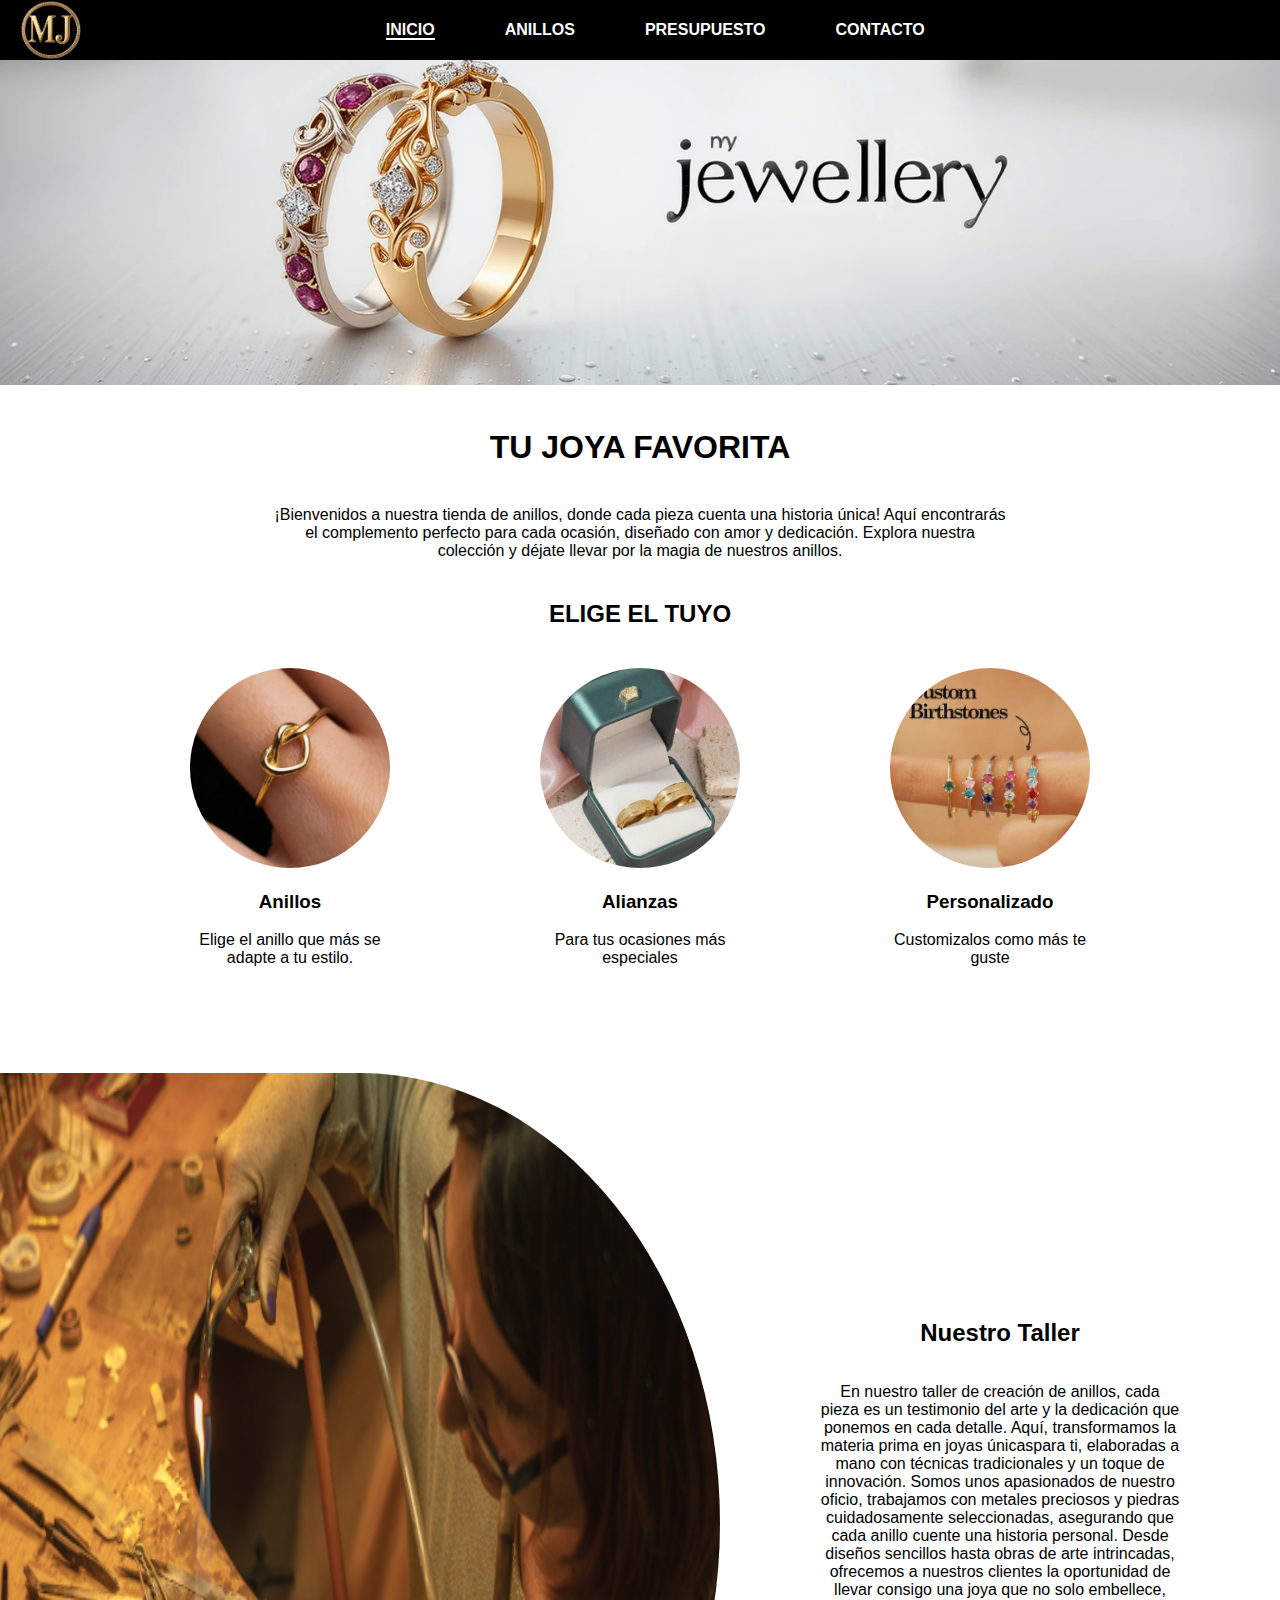
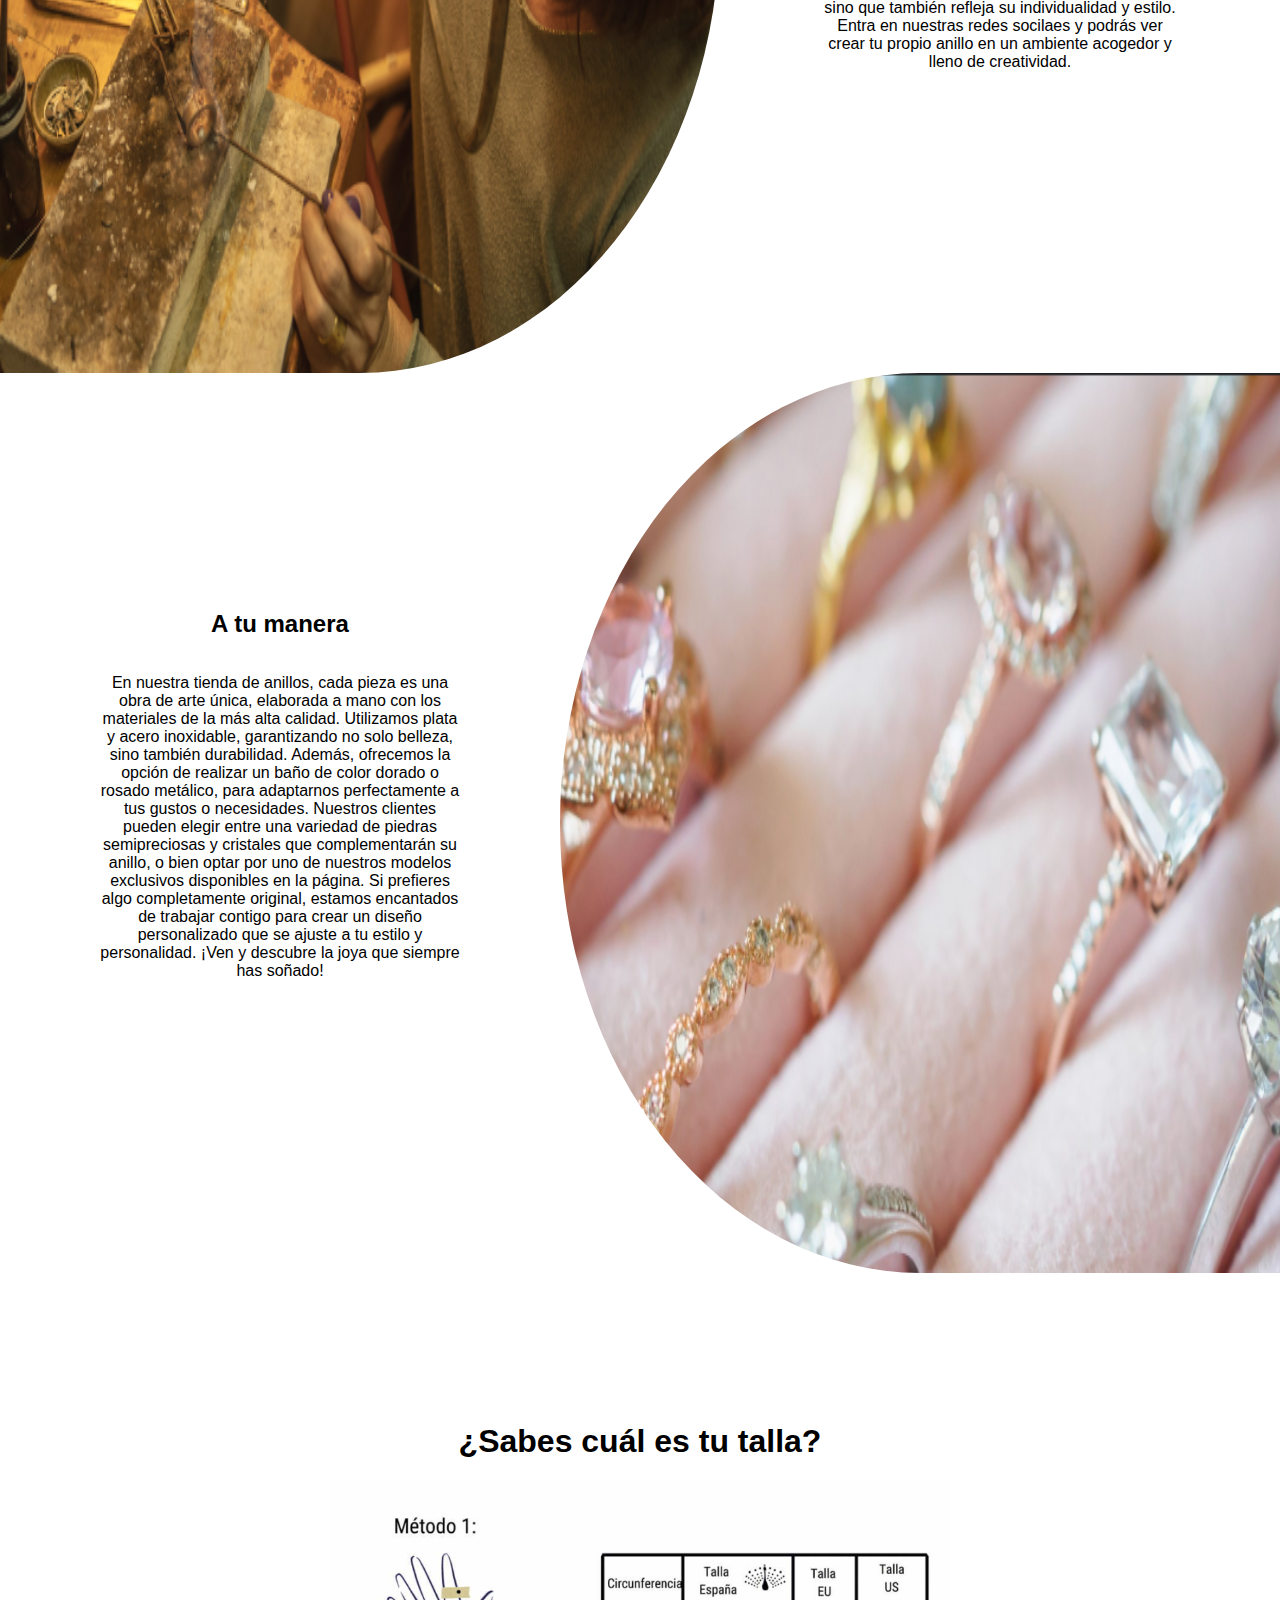
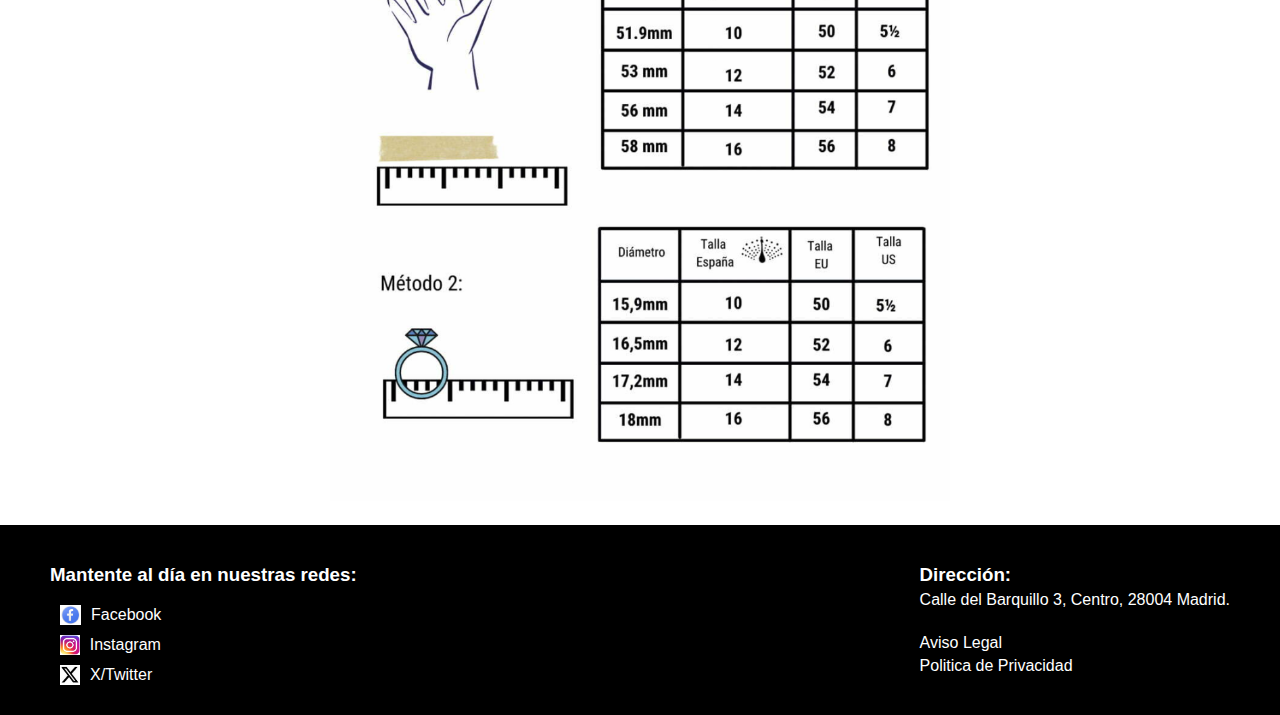
<file: index.html>
<!DOCTYPE html>
<html lang="es">
<head>
    <meta charset="UTF-8">
    <meta name="viewport" content="width=device-width, initial-scale=1.0">
    <title>My Jewellery</title>
    <link rel="icon" href="imagenes/logo.png" type="image/png">
    <link rel="stylesheet" href="styles/styles.css">
</head>
<body>

    <header>
        <div class="logo">
            <img src="imagenes/logo2.png" alt="Logo My Jewellery">
        </div>
        <nav>
            <ul>
                <li><a href="index.html" class="active">INICIO</a></li>
                <li><a href="views/productos.html">Anillos</a></li>
                <li><a href="views/presupuesto.html">PRESUPUESTO</a></li>
                <li><a href="views/contacto.html">CONTACTO</a></li>
            </ul>
        </nav>
    </header>

    <main>
        <img src="imagenes/cabecera.png" alt="Cabecera">
        <h1>TU JOYA FAVORITA</h1>
        <p class="p1">¡Bienvenidos a nuestra tienda de anillos, donde cada pieza cuenta una historia única! 
            Aquí encontrarás el complemento perfecto para cada ocasión, diseñado con amor y dedicación. 
            Explora nuestra colección y déjate llevar por la magia de nuestros anillos.</p>
        
            
        <h2 class="titulo-s1">ELIGE EL TUYO</h2>
        <section class="seccion1">
            <div class="s1">
                <img src="imagenes/seccion1-1.PNG" alt="Sección 1">
                <h3>Anillos</h3>
                <p>Elige el anillo que más se adapte a tu estilo.</p>
            </div>
            <div class="s1">
                <img src="imagenes/seccion1-2.PNG" alt="Sección 2">
                <h3>Alianzas</h3>
                <p>Para tus ocasiones más especiales</p>
            </div>
            <div class="s1">
                <img src="imagenes/seccion1-3.PNG" alt="Sección 3">
                <h3>Personalizado</h3>
                <p>Customizalos como más te guste</p>
            </div>
        </section>

        <section class="s2">
            <div class="s2-imagen-container">
                <img src="imagenes/taller.PNG" alt="Nuestro Taller" class="s2-imagen-taller">
            </div>
            <div class="s2-texto-container">
                <h2>Nuestro Taller</h2>
                <p>En nuestro taller de creación de anillos, cada pieza es un testimonio del arte y la 
                    dedicación que ponemos en cada detalle. Aquí, transformamos la materia prima en joyas 
                    únicaspara ti, elaboradas a mano con técnicas tradicionales y un toque de innovación. Somos 
                    unos apasionados de nuestro oficio, trabajamos con metales preciosos y piedras 
                    cuidadosamente seleccionadas, asegurando que cada anillo cuente una historia personal. 
                    Desde diseños sencillos hasta obras de arte intrincadas, ofrecemos a nuestros clientes 
                    la oportunidad de llevar consigo una joya que no solo embellece, sino que también refleja
                    su individualidad y estilo. Entra en nuestras redes socilaes y podrás ver crear tu propio 
                    anillo en un ambiente acogedor y lleno de creatividad.

                </p>
            </div>
        </section>

        <section class="s3">
            <div class="s3-texto-container">
                <h2>A tu manera</h2>
                <p>En nuestra tienda de anillos, cada pieza es una obra de arte única, elaborada a mano 
                    con los materiales de la más alta calidad. Utilizamos plata y acero inoxidable, 
                    garantizando no solo belleza, sino también durabilidad. Además, ofrecemos la opción de 
                    realizar un baño de color dorado o rosado metálico, para adaptarnos perfectamente a tus gustos 
                     o necesidades. Nuestros clientes pueden elegir entre una variedad de piedras semipreciosas 
                    y cristales que complementarán su anillo, o bien optar por uno de nuestros modelos 
                    exclusivos disponibles en la página. Si prefieres algo completamente original, estamos 
                    encantados de trabajar contigo para crear un diseño personalizado que se ajuste a tu 
                    estilo y personalidad. ¡Ven y descubre la joya que siempre has soñado!

                </p>
            </div>
            <div class="s3-imagen-container">
                <img src="imagenes/variedad.PNG" alt="Nuestro Taller" class="s3-imagen-taller">
            </div>
           
        </section>

        <section class="s4">
            <h2 class="s4-title">¿Sabes cuál es tu talla?</h2>
            <img src="imagenes/talla.PNG" alt="Talla" class="s4-image">
        </section>
    </main>

    <footer>
        <div class="social-media">
            <h3>Mantente al día en nuestras redes:</h3>
            <a class="ac" href="https://facebook.com" target="_blank">
                <img src="imagenes/facebook.png" alt="Facebook"> Facebook
            </a>
            <a class="ac" href="https://instagram.com" target="_blank">
                <img src="imagenes/instagram.PNG" alt="Instagram"> Instagram
            </a>
            <a class="ac" href="https://x.com" target="_blank">
                <img src="imagenes/x.png" alt="X/Twitter"> X/Twitter
            </a>
        
        </div>
        <div>
            <h3 class="andress" >Dirección:</h3>
            <p class="andressp" > Calle del Barquillo 3, Centro, 28004 Madrid.</p>
            <a class="avl" href="../views/aviso-legal.html">Aviso Legal</a>
            <a class="pp" href="../views/politica-privacidad.html">Politica de Privacidad</a>
           
        </div>
    </footer>

</body>
</html>
</file>
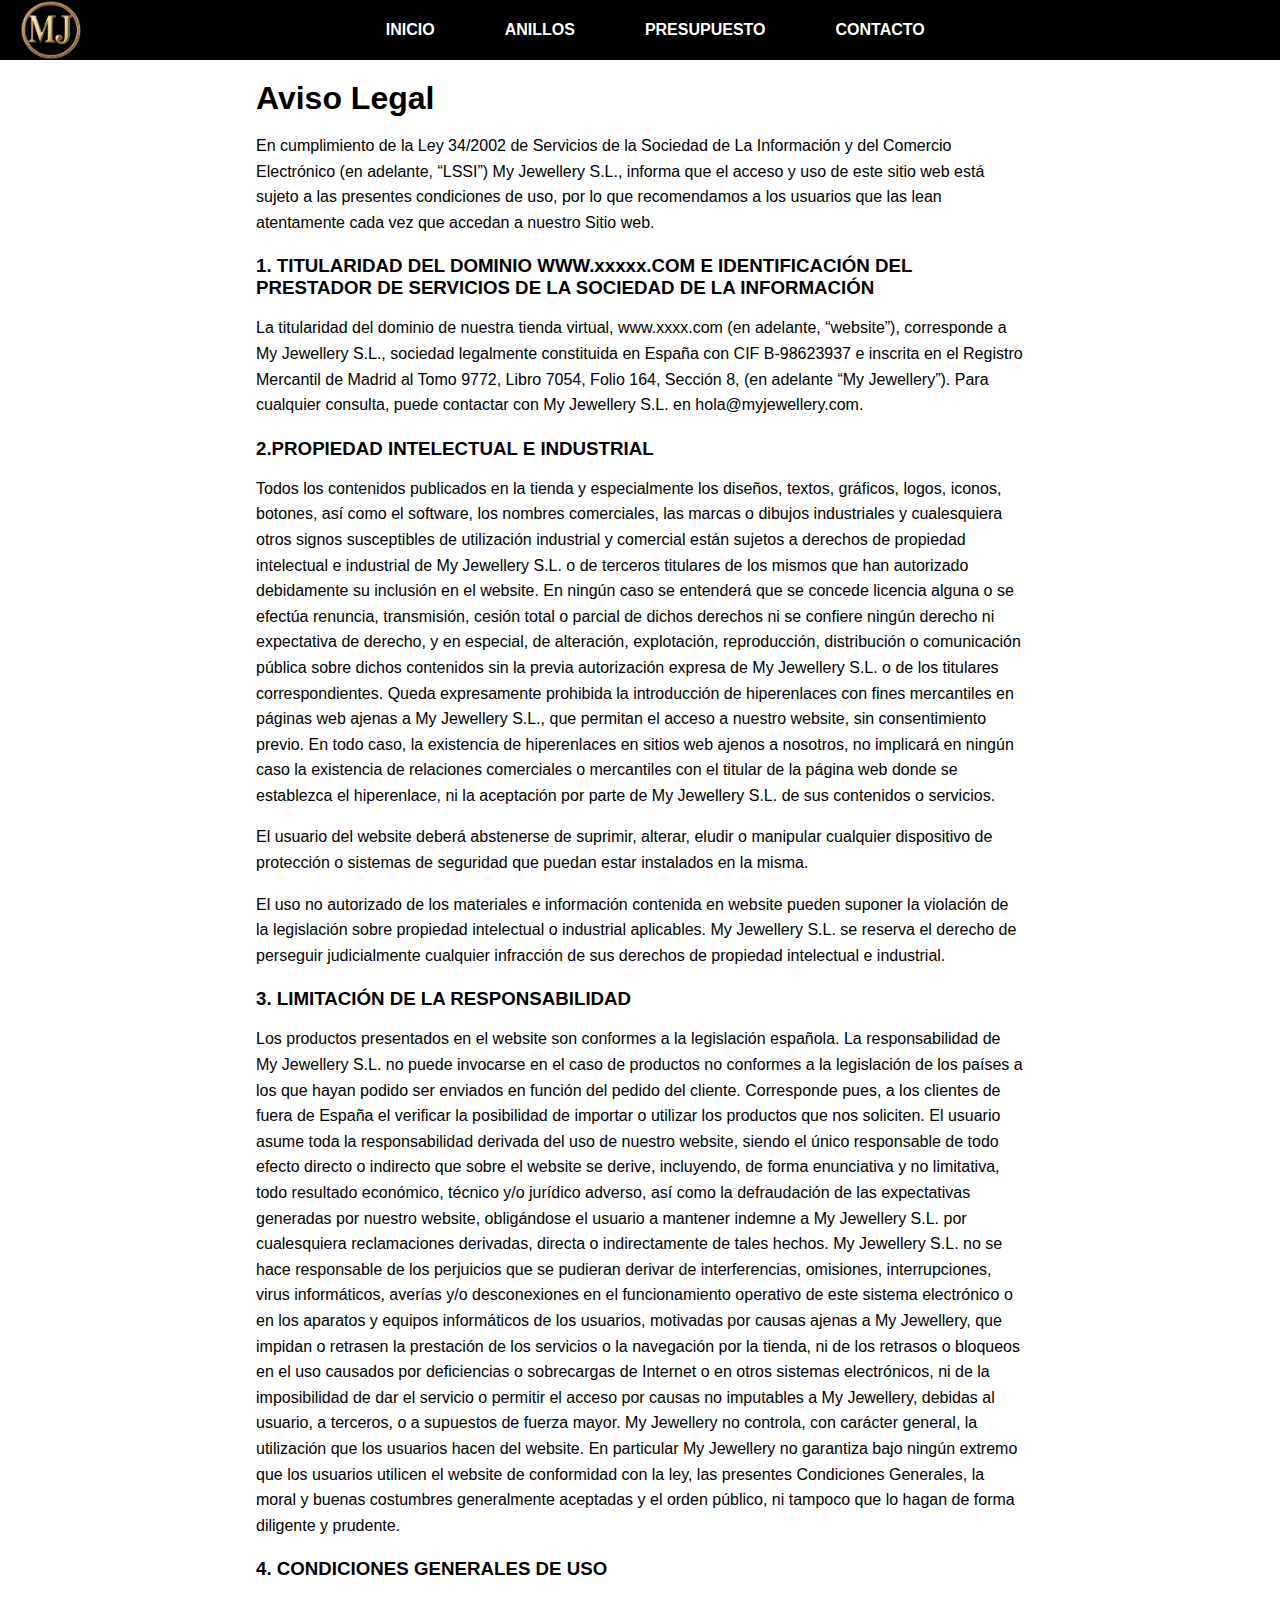
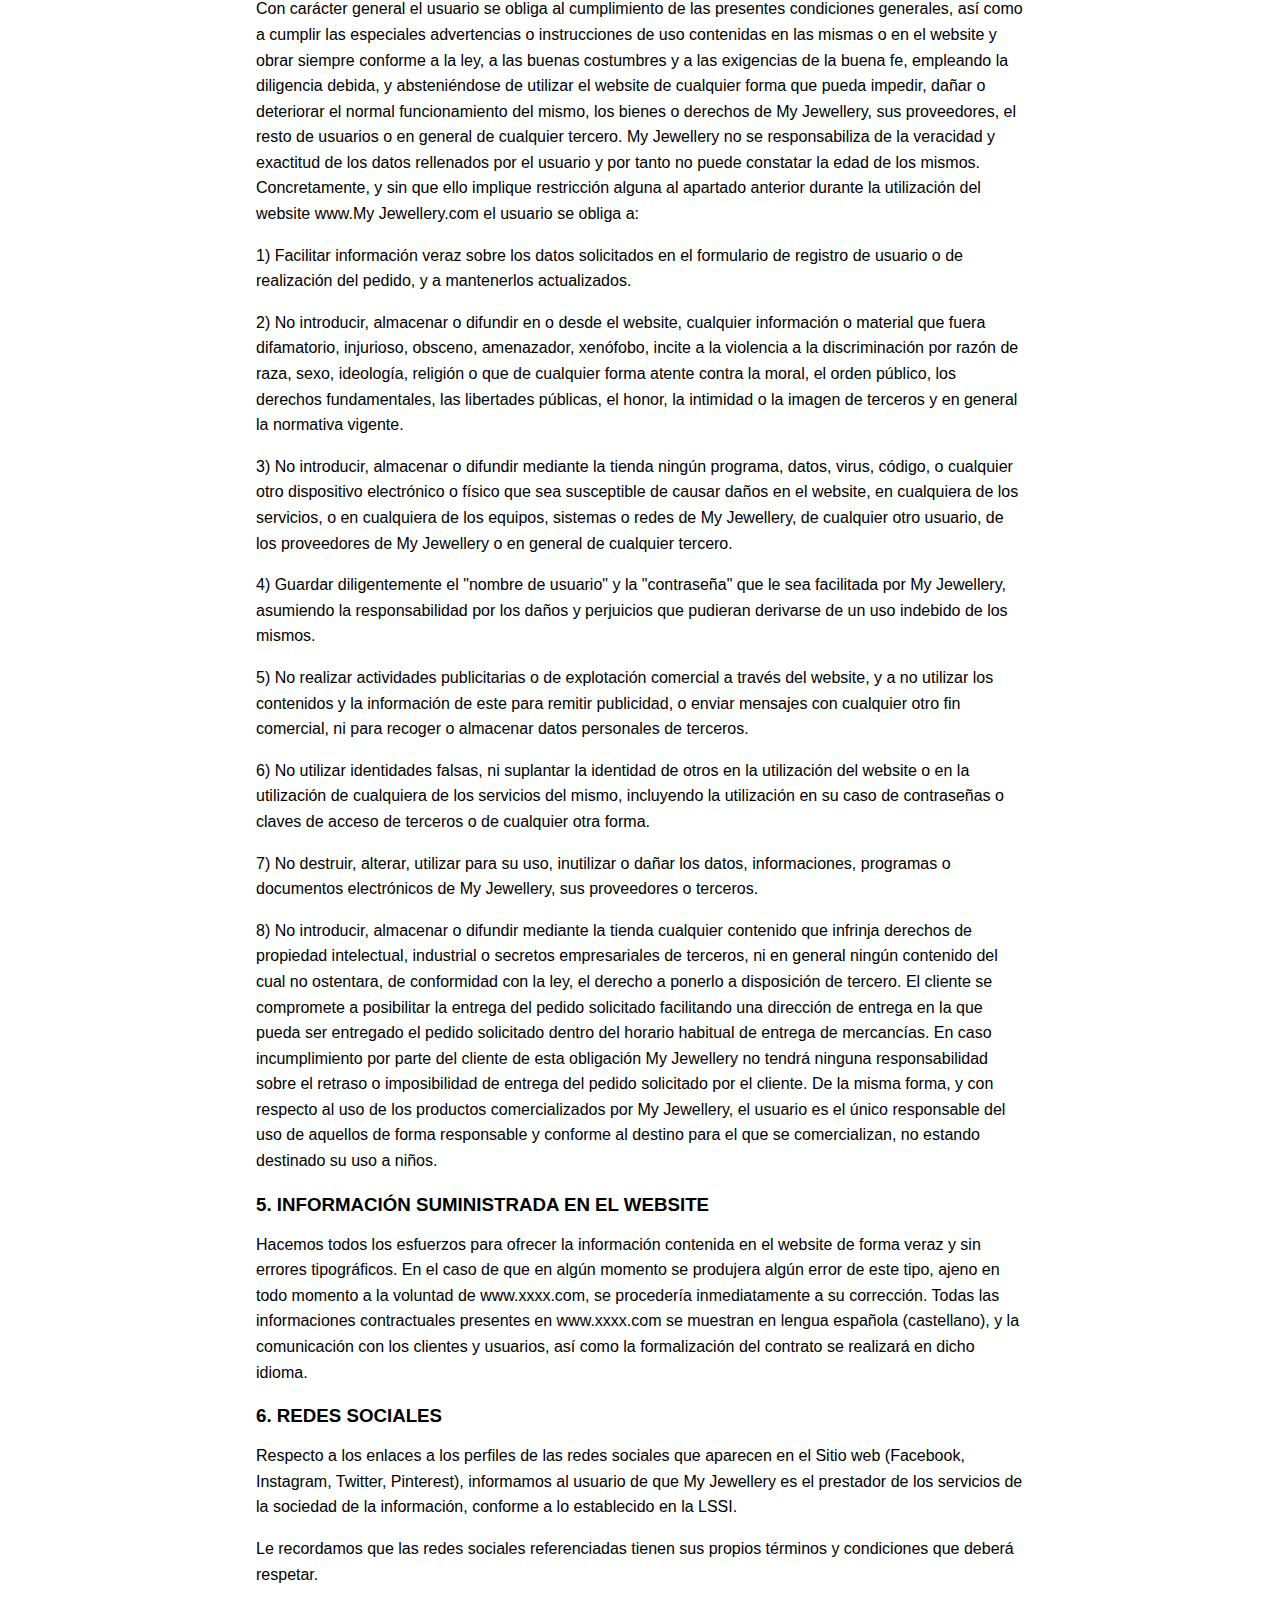
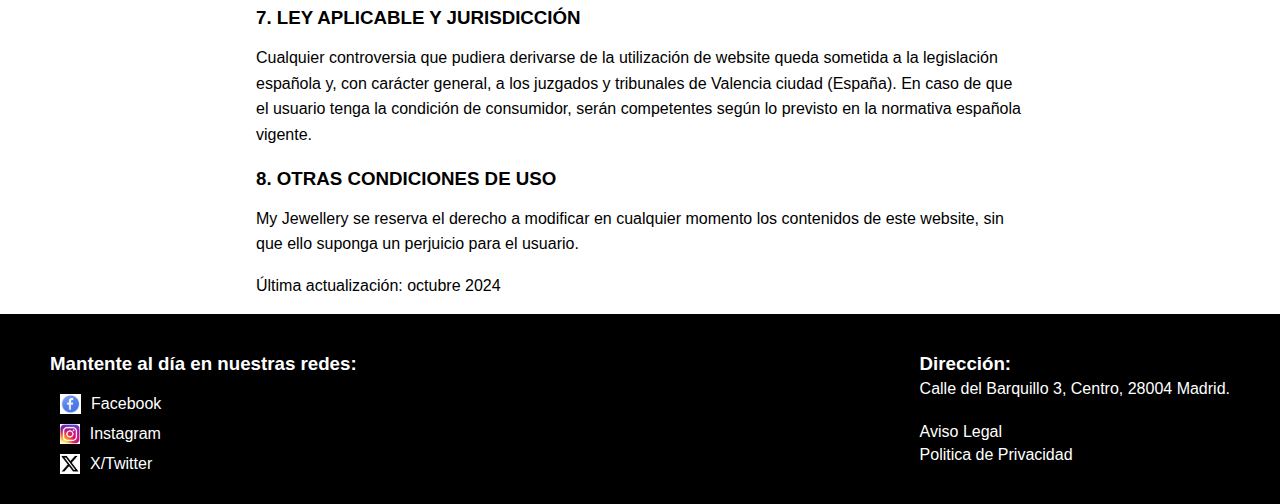
<file: views/aviso-legal.html>
<!DOCTYPE html>
<html lang="es">
<head>
    <meta charset="UTF-8">
    <meta name="viewport" content="width=device-width, initial-scale=1.0">
    <title>My Jewellery</title>
    <link rel="icon" href="../imagenes/logo.png" type="image/png">
    <link rel="stylesheet" href="../styles/styles.css">
</head>
<body>

    <header>
        <div class="logo">
            <img src="../imagenes/logo2.png" alt="Logo My Jewellery">
        </div>
        <nav>
            <ul>
                <li><a href="../index.html">INICIO</a></li>
                <li><a href="../views/productos.html">ANILLOS</a></li>
                <li><a href="../views/presupuesto.html">PRESUPUESTO</a></li>
                <li><a href="../views/contacto.html">CONTACTO</a></li>
            </ul>
        </nav>
    </header>

    <main class="main-avl">
        <h1>Aviso Legal</h1>
    
        <p>En cumplimiento de la Ley 34/2002 de Servicios de la Sociedad de La Información y del Comercio Electrónico 
         (en adelante, “LSSI”) My Jewellery S.L.,  informa que el acceso y uso de este sitio web está sujeto 
         a las presentes condiciones de uso, por lo que recomendamos a los usuarios que las lean atentamente cada vez que 
         accedan a nuestro Sitio web.
        </p>
    
    
        <h3>1. TITULARIDAD DEL DOMINIO WWW.xxxxx.COM E IDENTIFICACIÓN DEL PRESTADOR DE SERVICIOS DE LA SOCIEDAD DE LA INFORMACIÓN </h3>
    
        <p>La titularidad del dominio de nuestra tienda virtual, www.xxxx.com (en adelante, “website”), corresponde a My Jewellery S.L., sociedad legalmente constituida en España con CIF B-98623937 e inscrita en el Registro Mercantil de 
         Madrid al Tomo 9772, Libro 7054, Folio 164, Sección 8, (en adelante “My Jewellery”). Para cualquier consulta, puede contactar 
         con My Jewellery S.L. en hola@myjewellery.com.
        </p>
    
        <h3> 2.PROPIEDAD INTELECTUAL E INDUSTRIAL </h3>

        <p>Todos los contenidos publicados en la tienda y especialmente los diseños, textos, gráficos, logos, iconos, botones, así 
         como el software, los nombres comerciales, las marcas o dibujos industriales y cualesquiera otros signos susceptibles de 
         utilización industrial y comercial están sujetos a derechos de propiedad intelectual e industrial de My Jewellery S.L. o de 
         terceros 
         titulares de los mismos que han autorizado debidamente su inclusión en el website. En ningún caso se entenderá que se concede
         licencia alguna o se efectúa renuncia, transmisión, cesión total o parcial de dichos derechos ni se confiere ningún derecho 
         ni expectativa de derecho, y en especial, de alteración, explotación, reproducción, distribución o comunicación pública sobre 
         dichos contenidos sin la previa autorización expresa de My Jewellery S.L. o de los titulares correspondientes. Queda expresamente 
         prohibida la introducción de hiperenlaces con fines mercantiles en páginas web ajenas a My Jewellery S.L., que permitan el acceso a 
         nuestro website, sin consentimiento previo. En todo caso, la existencia de hiperenlaces en sitios web ajenos a nosotros, no 
         implicará en ningún caso la existencia de relaciones comerciales o mercantiles con el titular de la página web donde se 
         establezca el hiperenlace, ni la aceptación por parte de My Jewellery S.L. de sus contenidos o servicios.
        </p>
    
        <p>El usuario del website deberá abstenerse de suprimir, alterar, eludir o manipular cualquier dispositivo de protección o 
         sistemas de seguridad que puedan estar instalados en la misma.
        </p>
    
        <p>El uso no autorizado de los materiales e información contenida en website pueden suponer la violación de la legislación 
         sobre propiedad intelectual o industrial aplicables. My Jewellery S.L. se reserva el derecho de perseguir judicialmente cualquier 
         infracción de sus derechos de propiedad intelectual e industrial.
        </p>
    
        <h3>3. LIMITACIÓN DE LA RESPONSABILIDAD </h3>
    
        <p>Los productos presentados en el website son conformes a la legislación española. La responsabilidad de My Jewellery S.L. no puede 
            invocarse en el caso de productos no conformes a la legislación de los países a los que hayan podido ser enviados en función 
            del pedido del cliente. Corresponde pues, a los clientes de fuera de España el verificar la posibilidad de importar o utilizar 
            los productos que nos soliciten. El usuario asume toda la responsabilidad derivada del uso de nuestro website, siendo el 
            único responsable de todo efecto directo o indirecto que sobre el website se derive, incluyendo, de forma enunciativa y no 
            limitativa, todo resultado económico, técnico y/o jurídico adverso, así como la defraudación de las expectativas generadas 
            por nuestro website, obligándose el usuario a mantener indemne a My Jewellery S.L. por cualesquiera reclamaciones derivadas, directa 
            o indirectamente de tales hechos. My Jewellery S.L. no se hace responsable de los perjuicios que se pudieran derivar de interferencias, 
            omisiones, interrupciones, virus informáticos, averías y/o desconexiones en el funcionamiento operativo de este sistema electrónico o en 
            los aparatos y equipos informáticos de los usuarios, motivadas por causas ajenas a My Jewellery, que impidan o retrasen la prestación de los
            servicios o la navegación por la tienda, ni de los retrasos o bloqueos en el uso causados por deficiencias o sobrecargas de Internet
            o en otros sistemas electrónicos, ni de la imposibilidad de dar el servicio o permitir el acceso por causas no imputables a 
            My Jewellery, debidas al usuario, a terceros, o a supuestos de fuerza mayor. My Jewellery no controla, con carácter general, la 
            utilización que los usuarios hacen del website. En particular My Jewellery no garantiza bajo ningún extremo que los usuarios utilicen 
            el website de conformidad con la ley, las presentes Condiciones Generales, la moral y buenas costumbres generalmente aceptadas y el 
            orden público, ni tampoco que lo hagan de forma diligente y prudente.
        </p>
    
        <h3>4. CONDICIONES GENERALES DE USO</h3>
    
        <p>Con carácter general el usuario se obliga al cumplimiento de las presentes condiciones generales, así como a cumplir las 
         especiales advertencias o instrucciones de uso contenidas en las mismas o en el website y obrar siempre conforme a la ley, 
         a las buenas costumbres y a las exigencias de la buena fe, empleando la diligencia debida, y absteniéndose de utilizar el 
         website de cualquier forma que pueda impedir, dañar o deteriorar el normal funcionamiento del mismo, los bienes o derechos 
         de My Jewellery, sus proveedores, el resto de usuarios o en general de cualquier tercero. My Jewellery no se responsabiliza de la 
         veracidad y exactitud de los datos rellenados por el usuario y por tanto no puede constatar la edad de los mismos. 
         Concretamente, y sin que ello implique restricción alguna al apartado anterior durante la utilización del website 
         www.My Jewellery.com el usuario se obliga a:
    
        <p>1) Facilitar información veraz sobre los datos solicitados en el formulario de registro de usuario o de realización del pedido, 
         y a mantenerlos actualizados.
        </p>
    
        <p>2) No introducir, almacenar o difundir en o desde el website, cualquier información o material que fuera difamatorio, injurioso, 
         obsceno, amenazador, xenófobo, incite a la violencia a la discriminación por razón de raza, sexo, ideología, religión o que de 
         cualquier forma atente contra la moral, el orden público, los derechos fundamentales, las libertades públicas, el honor, la 
         intimidad o la imagen de terceros y en general la normativa vigente.
        </p>
    
        <p>3) No introducir, almacenar o difundir mediante la tienda ningún programa, datos, virus, código, o cualquier otro dispositivo 
         electrónico o físico que sea susceptible de causar daños en el website, en cualquiera de los servicios, o en cualquiera de los 
         equipos, sistemas o redes de My Jewellery, de cualquier otro usuario, de los proveedores de My Jewellery o en general de cualquier 
         tercero.
        </p>
    
        <p>4) Guardar diligentemente el "nombre de usuario" y la "contraseña" que le sea facilitada por My Jewellery, asumiendo la 
         responsabilidad por los daños y perjuicios que pudieran derivarse de un uso indebido de los mismos.
        </p>
    
        <p>5) No realizar actividades publicitarias o de explotación comercial a través del website, y a no utilizar los contenidos y la 
         información de este para remitir publicidad, o enviar mensajes con cualquier otro fin comercial, ni para recoger o almacenar 
         datos personales de terceros.
        </p>
    
        <p>6) No utilizar identidades falsas, ni suplantar la identidad de otros en la utilización del website o en la utilización de 
         cualquiera de los servicios del mismo, incluyendo la utilización en su caso de contraseñas o claves de acceso de terceros o 
         de cualquier otra forma.
        </p>
    
        <p>7) No destruir, alterar, utilizar para su uso, inutilizar o dañar los datos, informaciones, programas o documentos electrónicos 
         de My Jewellery, sus proveedores o terceros.
        </p>

        <p>8) No introducir, almacenar o difundir mediante la tienda cualquier contenido que infrinja derechos de propiedad intelectual, 
         industrial o secretos empresariales de terceros, ni en general ningún contenido del cual no ostentara, de conformidad con la ley, 
         el derecho a ponerlo a disposición de tercero. El cliente se compromete a posibilitar la entrega del pedido solicitado facilitando 
         una dirección de entrega en la que pueda ser entregado el pedido solicitado dentro del horario habitual de entrega de mercancías. 
         En caso incumplimiento por parte del cliente de esta obligación My Jewellery no tendrá ninguna responsabilidad sobre el retraso o 
         imposibilidad de entrega del pedido solicitado por el cliente. De la misma forma, y con respecto al uso de los productos 
         comercializados por My Jewellery, el usuario es el único responsable del uso de aquellos de forma responsable y conforme al destino 
         para el que se comercializan, no estando destinado su uso a niños.
        </p>
    
     
    
        <h3>5. INFORMACIÓN SUMINISTRADA EN EL WEBSITE</h3>
    
        <p>Hacemos todos los esfuerzos para ofrecer la información contenida en el website de forma veraz y sin errores tipográficos. 
         En el caso de que en algún momento se produjera algún error de este tipo, ajeno en todo momento a la voluntad de 
         www.xxxx.com, se procedería inmediatamente a su corrección. Todas las informaciones contractuales presentes en 
         www.xxxx.com se muestran en lengua española (castellano), y la comunicación con los clientes y usuarios, así como 
         la formalización del contrato se realizará en dicho idioma.
        </p>
    
    
        <h3>6. REDES SOCIALES</h3>
    
        <p>Respecto a los enlaces a los perfiles de las redes sociales que aparecen en el Sitio web (Facebook, Instagram, Twitter, 
         Pinterest), informamos al usuario de que My Jewellery es el prestador de los servicios de la sociedad de la información, 
         conforme a lo establecido en la LSSI.
        </p>
    
        <p>Le recordamos que las redes sociales referenciadas tienen sus propios términos y condiciones que deberá respetar.  </p>
       
    
    
        <h3>7. LEY APLICABLE Y JURISDICCIÓN</h3>
    
        <p>Cualquier controversia que pudiera derivarse de la utilización de website queda sometida a la legislación española y, con 
         carácter general, a los juzgados y tribunales de Valencia ciudad (España). En caso de que el usuario tenga la condición de 
         consumidor, serán competentes según lo previsto en la normativa española vigente.
        </p>
    
        <h3>8. OTRAS CONDICIONES DE USO</h3>
    
        <p>My Jewellery se reserva el derecho a modificar en cualquier momento los contenidos de este website, sin que ello suponga un 
         perjuicio para el usuario.
        </p>
    
    
        <p>Última actualización: octubre 2024</p>

    </main>


    <footer>
        <div class="social-media">
            <h3>Mantente al día en nuestras redes:</h3>
            <a class="ac" href="https://facebook.com" target="_blank">
                <img src="../imagenes/facebook.png" alt="Facebook"> Facebook
            </a>
            <a class="ac" href="https://instagram.com" target="_blank">
                <img src="../imagenes/instagram.PNG" alt="Instagram"> Instagram
            </a>
            <a class="ac" href="https://x.com" target="_blank">
                <img src="../imagenes/x.png" alt="X/Twitter"> X/Twitter
            </a>
        
        </div>
        <div>
            <h3 class="andress" >Dirección:</h3>
            <p class="andressp" > Calle del Barquillo 3, Centro, 28004 Madrid.</p>
            <a class="avl" href="../views/aviso-legal.html">Aviso Legal</a>
            <a class="pp" href="../views/politica-privacidad.html">Politica de Privacidad</a>
           
        </div>
    </footer>
</body>
</html>
</file>
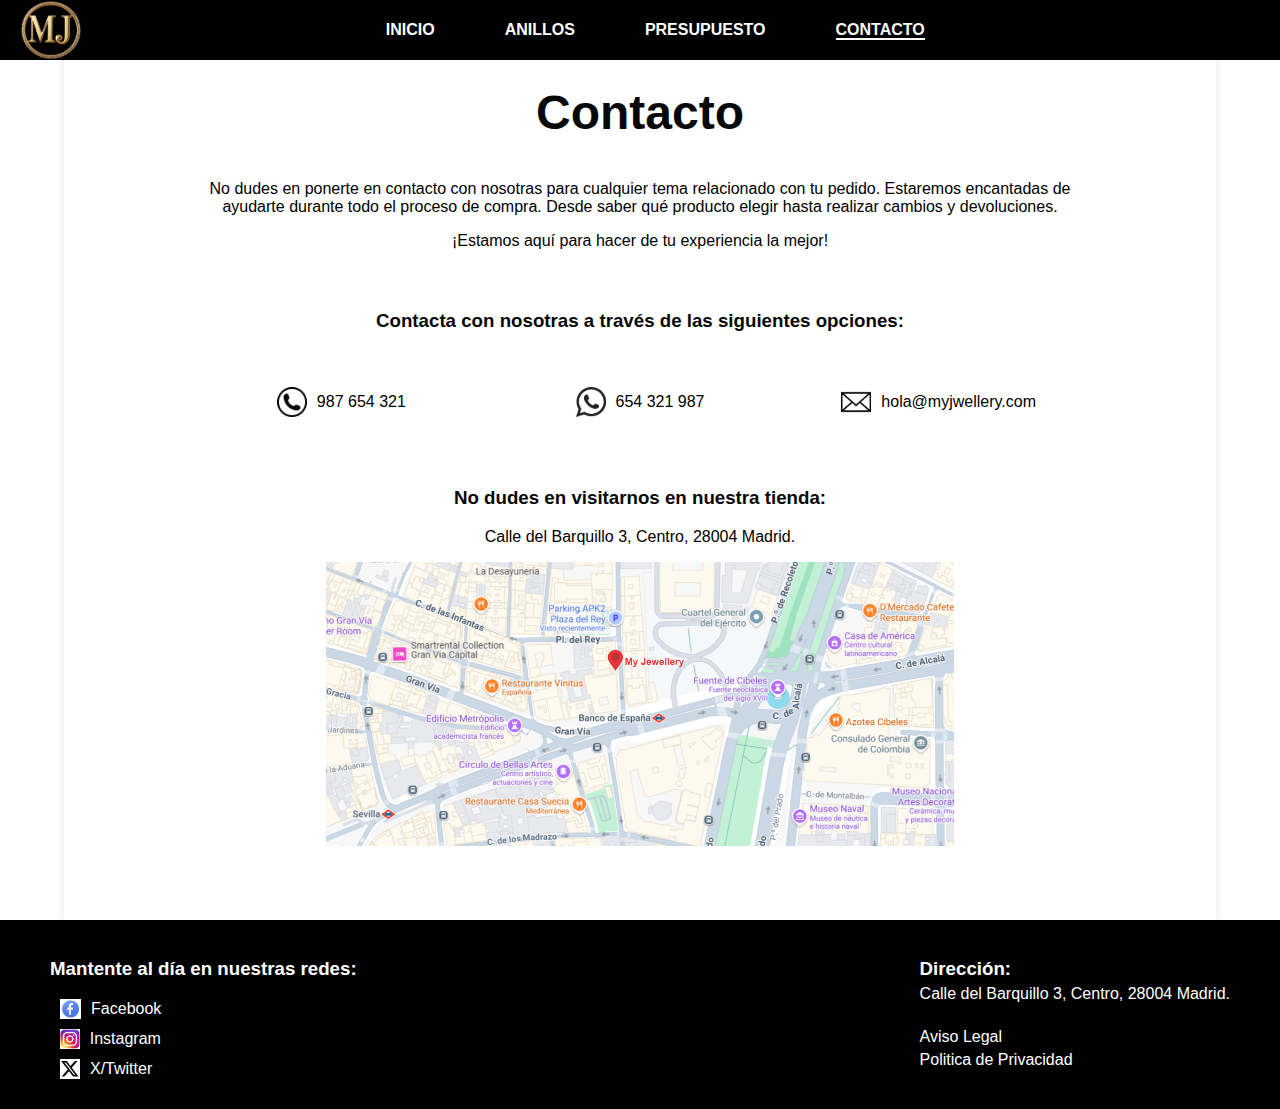
<file: views/contacto.html>
<!DOCTYPE html>
<html lang="es">
<head>
    <meta charset="UTF-8">
    <meta name="viewport" content="width=device-width, initial-scale=1.0">
    <title>My Jewellery</title>
    <link rel="icon" href="../imagenes/logo.png" type="image/png">
    <link rel="stylesheet" href="../styles/styles.css">
</head>
<body>

    <header>
        <div class="logo">
            <img src="../imagenes/logo2.png" alt="Logo My Jewellery">
        </div>
        <nav>
            <ul>
                <li><a href="../index.html">INICIO</a></li>
                <li><a href="../views/productos.html">ANILLOS</a></li>
                <li><a href="../views/presupuesto.html">PRESUPUESTO</a></li>
                <li><a href="../views/contacto.html" class="active">CONTACTO</a></li>
            </ul>
        </nav>
    </header>




    <main>

        <section class="contacto">
            <h1 class="title-conth1" >Contacto</h1>
            <p>No dudes en ponerte en contacto con nosotras para cualquier tema relacionado con tu pedido. Estaremos encantadas de ayudarte durante todo el proceso de compra. Desde saber qué producto elegir hasta realizar cambios y devoluciones.</p>
            <p>¡Estamos aquí para hacer de tu experiencia la mejor!</p>

            <h3 class="title-conth3">Contacta con nosotras a través de las siguientes opciones:</h3>
            <div class="contact-options">
                <div class="contact-item">
                    <img src="../imagenes/tel.png" alt="Teléfono">
                    <p>987 654 321</p>
                </div>
                <div class="contact-item">
                    <img src="../imagenes/wasap.png" alt="WhatsApp">
                    <p>654 321 987</p>
                </div>
                <div class="contact-item">
                    <img src="../imagenes/sobre.png" alt="Email">
                    <p>hola@myjwellery.com</p>
                </div>
            </div>

            <h3 class="title-conth3" >No dudes en visitarnos en nuestra tienda:</h3>
            <p>Calle del Barquillo 3, Centro, 28004 Madrid.</p>
            <img class="mapa" src="../imagenes/mapa.png" alt="Mapa" >

        </section>

    </main>




    <footer>
        <div class="social-media">
            <h3>Mantente al día en nuestras redes:</h3>
            <a class="ac" href="https://facebook.com" target="_blank">
                <img src="../imagenes/facebook.png" alt="Facebook"> Facebook
            </a>
            <a class="ac" href="https://instagram.com" target="_blank">
                <img src="../imagenes/instagram.PNG" alt="Instagram"> Instagram
            </a>
            <a class="ac" href="https://x.com" target="_blank">
                <img src="../imagenes/x.png" alt="X/Twitter"> X/Twitter
            </a>
        
        </div>
        <div>
            <h3 class="andress" >Dirección:</h3>
            <p class="andressp" > Calle del Barquillo 3, Centro, 28004 Madrid.</p>
            <a class="avl" href="../views/aviso-legal.html">Aviso Legal</a>
            <a class="pp" href="../views/politica-privacidad.html">Politica de Privacidad</a>
           
        </div>
    </footer>

</body>
</html>
</file>
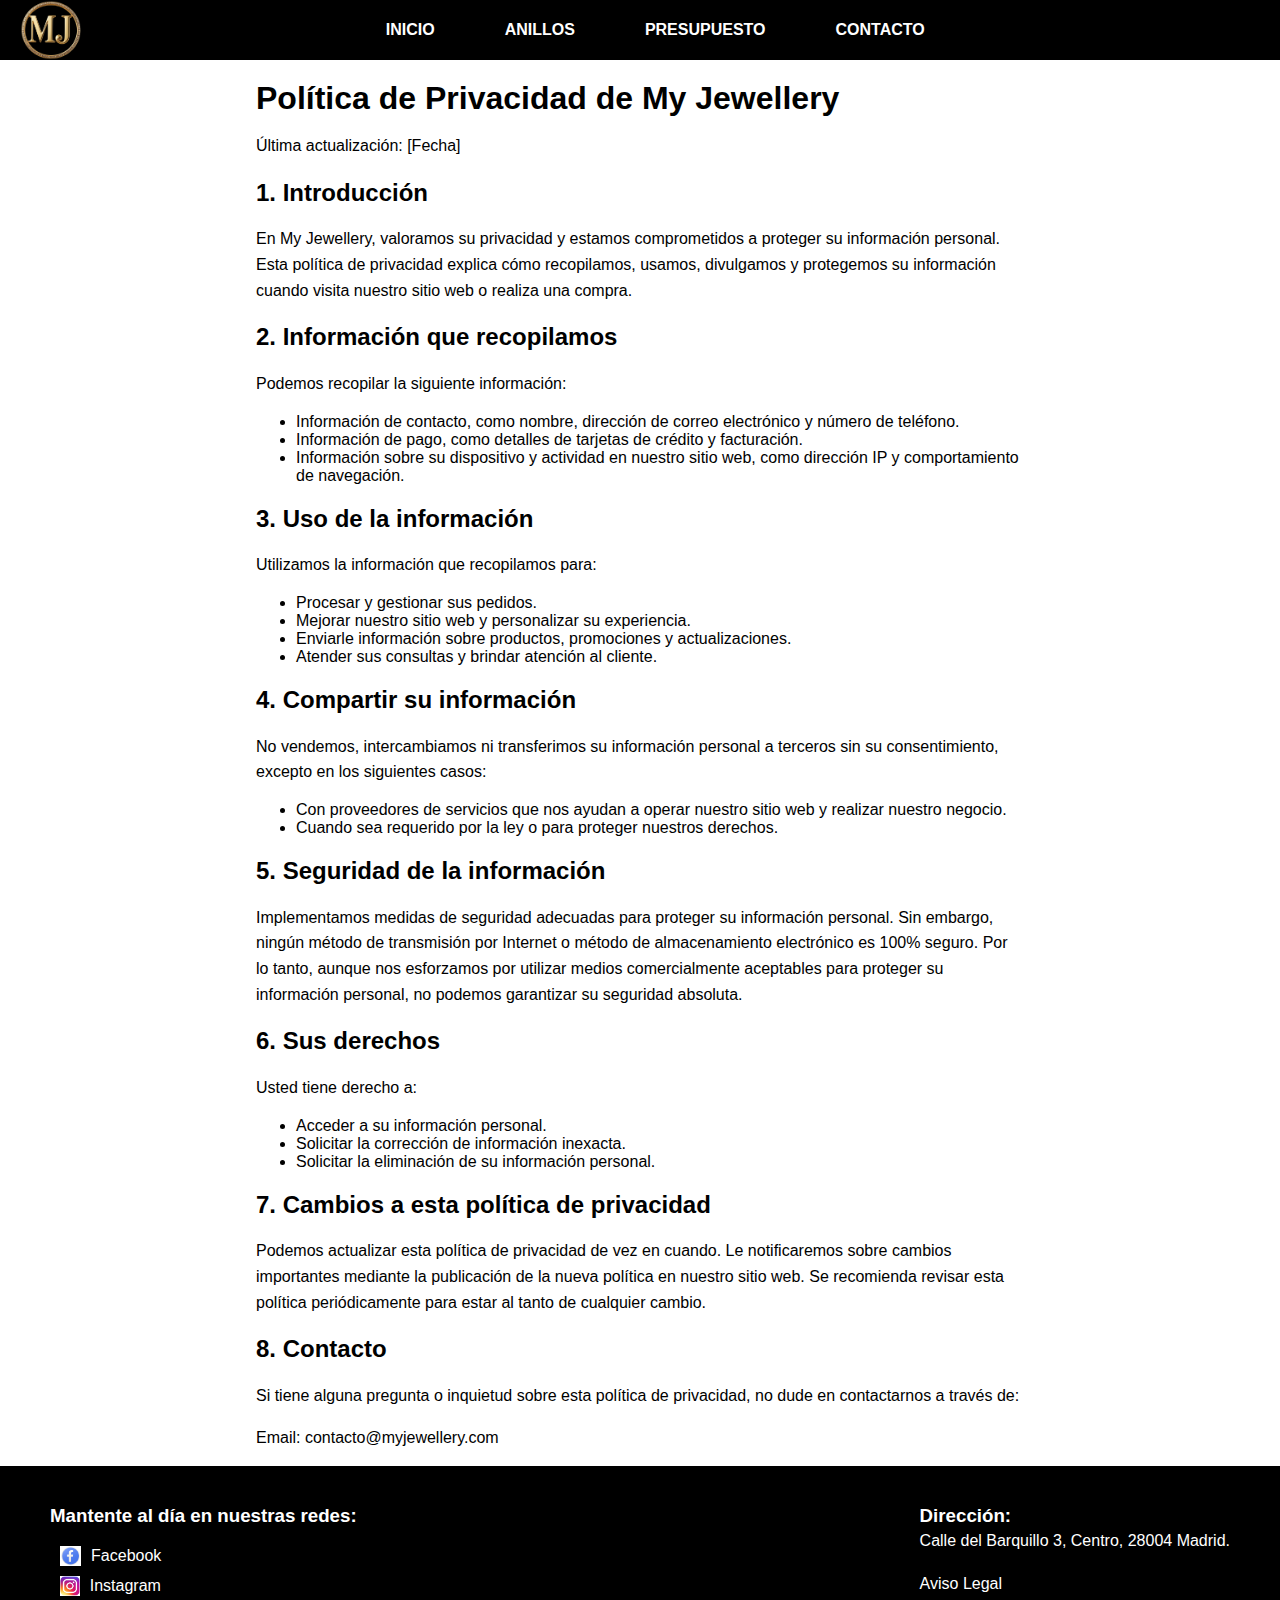
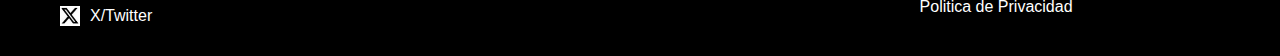
<file: views/politica-privacidad.html>
<!DOCTYPE html>
<html lang="es">
<head>
    <meta charset="UTF-8">
    <meta name="viewport" content="width=device-width, initial-scale=1.0">
    <title>My Jewellery</title>
    <link rel="icon" href="../imagenes/logo.png" type="image/png">
    <link rel="stylesheet" href="../styles/styles.css">
</head>
<body>

    <header>
        <div class="logo">
            <img src="../imagenes/logo2.png" alt="Logo My Jewellery">
        </div>
        <nav>
            <ul>
                <li><a href="../index.html">INICIO</a></li>
                <li><a href="../views/productos.html">ANILLOS</a></li>
                <li><a href="../views/presupuesto.html">PRESUPUESTO</a></li>
                <li><a href="../views/contacto.html">CONTACTO</a></li>
            </ul>
        </nav>
    </header>


    <main class="main-pp">

        <h1>Política de Privacidad de My Jewellery</h1>
        
        <p>Última actualización: [Fecha]</p>
        
        <h2>1. Introducción</h2>
        <p>En My Jewellery, valoramos su privacidad y estamos comprometidos a proteger su información personal. Esta política de privacidad explica cómo recopilamos, usamos, divulgamos y protegemos su información cuando visita nuestro sitio web o realiza una compra.</p>
        
        <h2>2. Información que recopilamos</h2>
        <p>Podemos recopilar la siguiente información:</p>
        <ul>
            <li>Información de contacto, como nombre, dirección de correo electrónico y número de teléfono.</li>
            <li>Información de pago, como detalles de tarjetas de crédito y facturación.</li>
            <li>Información sobre su dispositivo y actividad en nuestro sitio web, como dirección IP y comportamiento de navegación.</li>
        </ul>
        
        <h2>3. Uso de la información</h2>
        <p>Utilizamos la información que recopilamos para:</p>
        <ul>
            <li>Procesar y gestionar sus pedidos.</li>
            <li>Mejorar nuestro sitio web y personalizar su experiencia.</li>
            <li>Enviarle información sobre productos, promociones y actualizaciones.</li>
            <li>Atender sus consultas y brindar atención al cliente.</li>
        </ul>
        
        <h2>4. Compartir su información</h2>
        <p>No vendemos, intercambiamos ni transferimos su información personal a terceros sin su consentimiento, excepto en los siguientes casos:</p>
        <ul>
            <li>Con proveedores de servicios que nos ayudan a operar nuestro sitio web y realizar nuestro negocio.</li>
            <li>Cuando sea requerido por la ley o para proteger nuestros derechos.</li>
        </ul>
        
        <h2>5. Seguridad de la información</h2>
        <p>Implementamos medidas de seguridad adecuadas para proteger su información personal. Sin embargo, ningún método de transmisión por Internet o método de almacenamiento electrónico es 100% seguro. Por lo tanto, aunque nos esforzamos por utilizar medios comercialmente aceptables para proteger su información personal, no podemos garantizar su seguridad absoluta.</p>
        
        <h2>6. Sus derechos</h2>
        <p>Usted tiene derecho a:</p>
        <ul>
            <li>Acceder a su información personal.</li>
            <li>Solicitar la corrección de información inexacta.</li>
            <li>Solicitar la eliminación de su información personal.</li>
        </ul>
        
        <h2>7. Cambios a esta política de privacidad</h2>
        <p>Podemos actualizar esta política de privacidad de vez en cuando. Le notificaremos sobre cambios importantes mediante la publicación de la nueva política en nuestro sitio web. Se recomienda revisar esta política periódicamente para estar al tanto de cualquier cambio.</p>
        
        <h2>8. Contacto</h2>
        <p>Si tiene alguna pregunta o inquietud sobre esta política de privacidad, no dude en contactarnos a través de:</p>
        <p>Email: contacto@myjewellery.com</p>
        
        </main>




    <footer>
        <div class="social-media">
            <h3>Mantente al día en nuestras redes:</h3>
            <a class="ac" href="https://facebook.com" target="_blank">
                <img src="../imagenes/facebook.png" alt="Facebook"> Facebook
            </a>
            <a class="ac" href="https://instagram.com" target="_blank">
                <img src="../imagenes/instagram.PNG" alt="Instagram"> Instagram
            </a>
            <a class="ac" href="https://x.com" target="_blank">
                <img src="../imagenes/x.png" alt="X/Twitter"> X/Twitter
            </a>
        
        </div>
        <div>
            <h3 class="andress" >Dirección:</h3>
            <p class="andressp" > Calle del Barquillo 3, Centro, 28004 Madrid.</p>
            <a class="avl" href="../views/aviso-legal.html">Aviso Legal</a>
            <a class="pp" href="../views/politica-privacidad.html">Politica de Privacidad</a>
           
        </div>
    </footer>

</body>
</html>
</file>
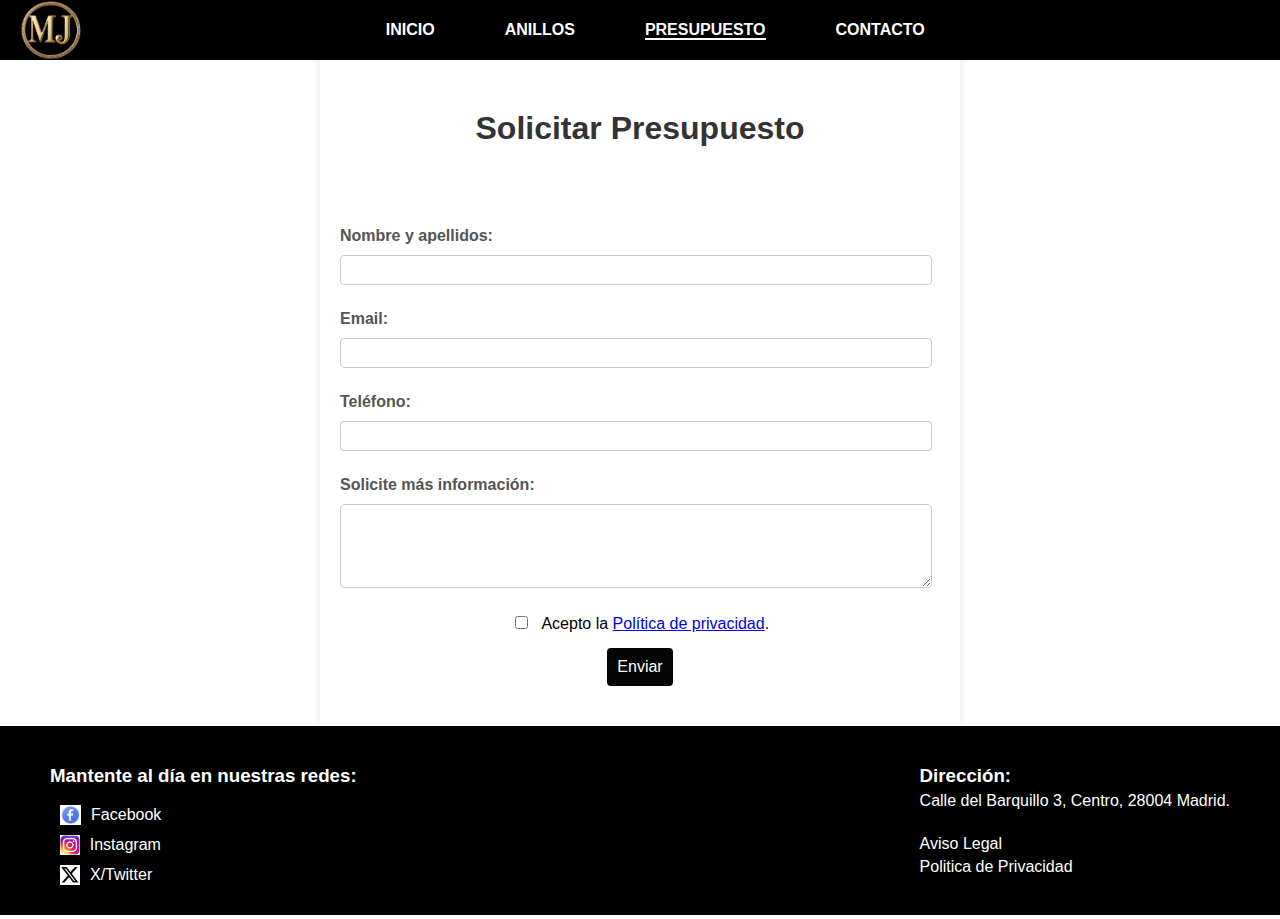
<file: views/presupuesto.html>
<!DOCTYPE html>
<html lang="es">
<head>
    <meta charset="UTF-8">
    <meta name="viewport" content="width=device-width, initial-scale=1.0">
    <title>My Jewellery</title>
    <link rel="icon" href="../imagenes/logo.png" type="image/png">
    <link rel="stylesheet" href="../styles/styles.css">
</head>
<body>

    <header>
        <div class="logo">
            <img src="../imagenes/logo2.png" alt="Logo My Jewellery">
        </div>
        <nav>
            <ul>
                <li><a href="../index.html">INICIO</a></li>
                <li><a href="../views/productos.html">ANILLOS</a></li>
                <li><a href="../views/presupuesto.html " class="active">PRESUPUESTO</a></li>
                <li><a href="../views/contacto.html">CONTACTO</a></li>
            </ul>
        </nav>
    </header>


    <main class="main-pres">
        <h1 class="h1-pres">Solicitar Presupuesto</h1>
        <form class="from-pres" action="#" method="POST" id="form-presupuesto">
            <label class="label-pres" for="nombre">Nombre y apellidos:</label>
            <input type="text" id="nombre" name="nombre" required>

            <label class="label-pres" for="email">Email:</label>
            <input type="email" id="email" name="email" required>

            <label class="label-pres" for="telefono">Teléfono:</label>
            <input type="tel" id="telefono" name="telefono" pattern="[0-9]{9}" required>

            <label class="label-pres" for="informacion">Solicite más información:</label>
            <textarea id="informacion" name="informacion" rows="4" required></textarea>

            <div>
                <input type="checkbox" id="politica" name="politica" required>
                <label for="politica">Acepto la <a href="../views/aviso-legal.html">Política de privacidad</a>.</label>
            </div>

            <button class="bt-pres" type="submit">Enviar</button>
        </form>
    </main>

    <footer>
        <div class="social-media">
            <h3>Mantente al día en nuestras redes:</h3>
            <a class="ac" href="https://facebook.com" target="_blank">
                <img src="../imagenes/facebook.png" alt="Facebook"> Facebook
            </a>
            <a class="ac" href="https://instagram.com" target="_blank">
                <img src="../imagenes/instagram.PNG" alt="Instagram"> Instagram
            </a>
            <a class="ac" href="https://x.com" target="_blank">
                <img src="../imagenes/x.png" alt="X/Twitter"> X/Twitter
            </a>
        
        </div>
        <div>
            <h3 class="andress" >Dirección:</h3>
            <p class="andressp" > Calle del Barquillo 3, Centro, 28004 Madrid.</p>
            <a class="avl" href="../views/aviso-legal.html">Aviso Legal</a>
            <a class="pp" href="../views/politica-privacidad.html">Politica de Privacidad</a>
           
        </div>
    </footer>
</body>
</html>
</file>
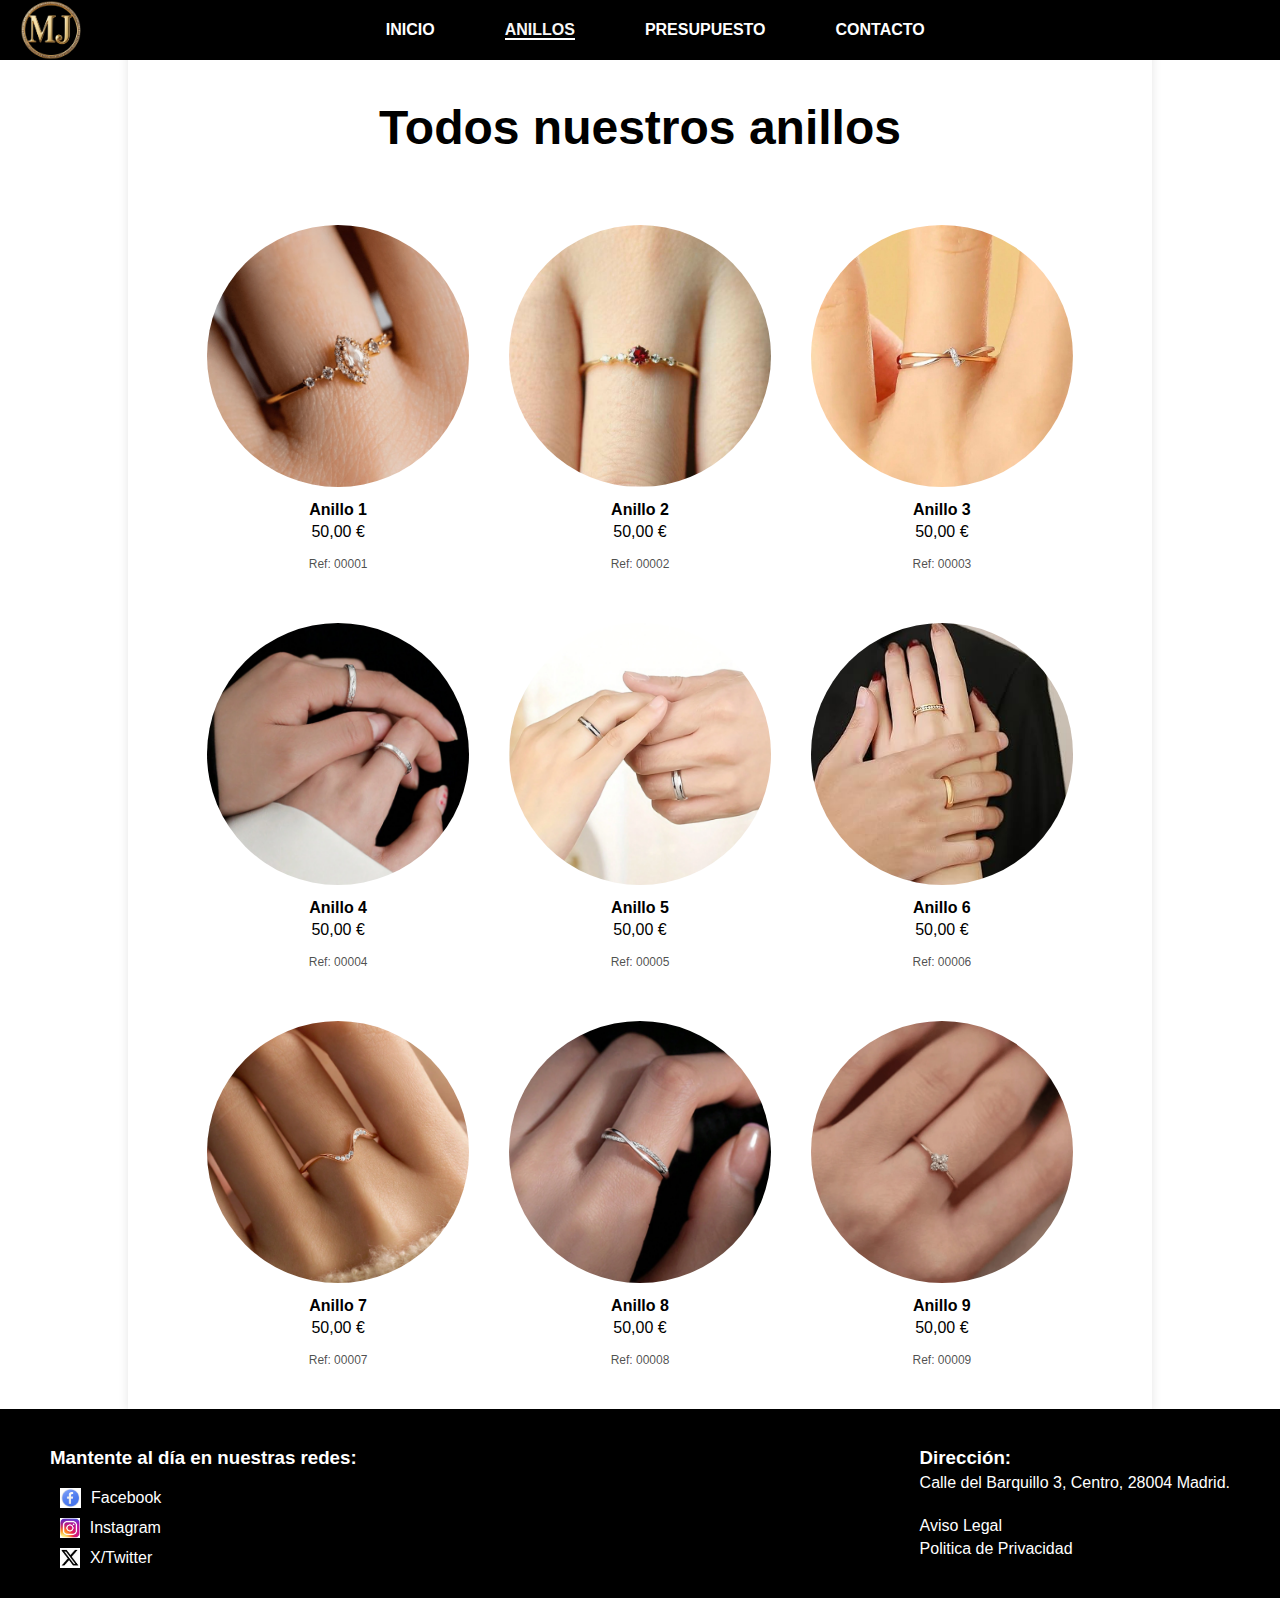
<file: views/productos.html>
<!DOCTYPE html>
<html lang="es">
<head>
    <meta charset="UTF-8">
    <meta name="viewport" content="width=device-width, initial-scale=1.0">
    <title>My Jewellery</title>
    <link rel="icon" href="../imagenes/logo.png" type="image/png">
    <link rel="stylesheet" href="../styles/styles.css">
</head>
<body>

    <header>
        <div class="logo">
            <img src="../imagenes/logo2.png" alt="Logo My Jewellery">
        </div>
        <nav>
            <ul>
                <li><a href="../index.html">INICIO</a></li>
                <li><a href="../views/productos.html" class="active">ANILLOS</a></li>
                <li><a href="../views/presupuesto.html">PRESUPUESTO</a></li>
                <li><a href="../views/contacto.html">CONTACTO</a></li>
            </ul>
        </nav>
    </header>

    <main class="main-prod" >

        <h1 class="h1-prod">Todos nuestros anillos</h1>
        
        <div class="galeria">
            <div class="producto">
                <img src="../imagenes/Anillos/anillo1.PNG" alt="Anillo 1">
                <div class="info">
                    <strong>Anillo 1</strong>
                    <p>50,00 €</p>
                    <p class="ref-prod">Ref: 00001</p>
                </div>
            </div>
            <div class="producto">
                <img src="../imagenes/Anillos/anillo2.PNG" alt="Anillo 2">
                <div class="info">
                    <strong>Anillo 2</strong>
                    <p>50,00 €</p>
                    <p class="ref-prod">Ref: 00002</p>
                </div>
            </div>
            <div class="producto">
                <img src="../imagenes/Anillos/anillo3.PNG" alt="Anillo 3">
                <div class="info">
                    <strong>Anillo 3</strong>
                    <p>50,00 €</p>
                    <p class="ref-prod">Ref: 00003</p>
                </div>
            </div>
            <div class="producto">
                <img src="../imagenes/Anillos/anillo4.PNG" alt="Anillo 4">
                <div class="info">
                    <strong>Anillo 4</strong>
                    <p>50,00 €</p>
                    <p class="ref-prod">Ref: 00004</p>
                </div>
            </div>
            <div class="producto">
                <img src="../imagenes/Anillos/anillo5.PNG" alt="Anillo 5">
                <div class="info">
                    <strong>Anillo 5</strong>
                    <p>50,00 €</p>
                    <p class="ref-prod">Ref: 00005</p>
                </div>
            </div>
            <div class="producto">
                <img src="../imagenes/Anillos/anillo6.PNG" alt="Anillo 6">
                <div class="info">
                    <strong>Anillo 6</strong>
                    <p>50,00 €</p>
                    <p class="ref-prod">Ref: 00006</p>
                </div>
            </div>
            <div class="producto">
                <img src="../imagenes/Anillos/anillo7.PNG" alt="Anillo 7">
                <div class="info">
                    <strong>Anillo 7</strong>
                    <p>50,00 €</p>
                    <p class="ref-prod">Ref: 00007</p>
                </div>
            </div>
            <div class="producto">
                <img src="../imagenes/Anillos/anillo8.PNG" alt="Anillo 8">
                <div class="info">
                    <strong>Anillo 8</strong>
                    <p>50,00 €</p>
                    <p class="ref-prod">Ref: 00008</p>
                </div>
            </div>
            <div class="producto">
                <img src="../imagenes/Anillos/anillo9.PNG" alt="Anillo 9">
                <div class="info">
                    <strong>Anillo 9</strong>
                    <p>50,00 €</p>
                    <p class="ref-prod">Ref: 00009</p>
                </div>
            </div>
        </div>
    
    </main>



    <footer>
        <div class="social-media">
            <h3>Mantente al día en nuestras redes:</h3>
            <a class="ac" href="https://facebook.com" target="_blank">
                <img src="../imagenes/facebook.png" alt="Facebook"> Facebook
            </a>
            <a class="ac" href="https://instagram.com" target="_blank">
                <img src="../imagenes/instagram.PNG" alt="Instagram"> Instagram
            </a>
            <a class="ac" href="https://x.com" target="_blank">
                <img src="../imagenes/x.png" alt="X/Twitter"> X/Twitter
            </a>
        
        </div>
        <div>
            <h3 class="andress" >Dirección:</h3>
            <p class="andressp" > Calle del Barquillo 3, Centro, 28004 Madrid.</p>
            <a class="avl" href="../views/aviso-legal.html">Aviso Legal</a>
            <a class="pp" href="../views/politica-privacidad.html">Politica de Privacidad</a>
           
        </div>
    </footer>
</body>
</html>
</file>
<file: styles/styles.css>
/*menu*/

body {
    font-family: Arial, sans-serif;
    margin: 0;
    padding: 0;
}

header {
    display: flex;
    align-items: center;
    background-color: black;
    padding: 0 20px; 
    height: 60px; 
    position: fixed; /* fijar header */
    top: 0; 
    left: 0; 
    right: 0; 
    z-index: 1000; /* para que se quede por encima de todo */
}

.logo img {
    display: flex;
    height: 60px; 
    width: auto; 
}

nav {
    flex-grow: 1; 
    display: flex; 
    justify-content: center; 
}

nav ul {
    list-style-type: none;
    padding: 0;
    margin: 0;
    display: flex;
}

nav ul li {
    margin: 50px;
    margin-left: 20px;
}

nav a {
    color: white;
    text-decoration: none;
    font-weight: bold;
    text-transform: uppercase;
}

nav a:hover, nav a.active {
    border-bottom: 2px solid white; /* El brillo */
}



/* Pie de página*/

footer {
    background-color: black;
    color: white;
    padding: 20px 50px 20px 50px;
    display: flex;
    justify-content: space-between;
}


.social-media img {
    height: 20px; 
    margin-right: 10px;
}

.ac {
    display: flex;
    width: 80px;
    align-items: center;
    margin-bottom: 10px;
    margin-left: 10px;
    color: white;
    text-decoration: none; /* Quita el subrayado */
}

.andress{
    margin-bottom: 0px;
}

.andressp{
    margin-top: 5px;
}

.social-media a:hover {
    text-shadow: 0 0 5px #f8f7f6, 0 0 5px #f8f7f5;
}

.avl {
    color: white; 
    text-decoration: none;
    display: block; 
    margin-top: 25px;
    width: 90px;
} 

.pp{
    color: white; 
    text-decoration: none;
    display: block; 
    margin-top: 5px;
    width: 155px;
}



/*main*/

main {
    text-align: center;
}

main img {
    width: 100%;
    height: auto;
    
}

main h1 {
    margin: 40px 0;
}

.p1 {
    margin: 20px 80px 0px 80px;
    padding-left: 15%;
    padding-right: 15%;
}



/*seccion 1*/

.titulo-s1 {
    margin: 40px 20px 40px;
}

.seccion1 {
    display: flex;
    justify-content: center;
    gap: 150px; /* El espacio entre secciones */
    margin: 20px 40px 90px 40px;
    
}

.s1 {
    max-width: 200px; 
}

.s1 img {
    width: 100%;
    height: auto;
    border-radius: 200px;
}


/*seccion 2*/

.s2 {
    display: flex;
    height: 100vh; 
}

.s2-imagen-container {
    flex: 2; /* 2/3 de la sección */
    display: flex;
    align-items: center;
    justify-content: center;
    overflow: hidden; /* Para ocultar cualquier exceso de la imagen */
    
}

.s2-imagen-taller {
    width: 100%; 
    height: 100%; 
    border-radius: 0 50% 50% 0; 
}

.s2-texto-container {
    flex: 1; /* 1/3 de la sección */
    display: flex;
    flex-direction: column;
    justify-content: center; 
    align-items: center;
    padding: 20px 100px 80px 100px; 
}


/*seccion 3*/

.s3 {
    display: flex;
    height: 100vh;
    margin-bottom: 150px;
}

.s3-imagen-container {
    flex: 2; /* 2/3 de la sección */
    display: flex;
    align-items: center;
    justify-content: center;
    overflow: hidden; /* Para ocultar cualquier exceso de la imagen */
    
}

.s3-imagen-taller {
    width: 100%; 
    height: 100%; 
    border-radius: 50% 0 0 50%; 
}

.s3-texto-container {
    flex: 1; /* 1/3 de la sección */
    display: flex;
    flex-direction: column;
    justify-content: center; 
    align-items: center; 
    padding: 20px 100px 80px 100px; 
}


/*seccion 4*/

.s4 {
    text-align: center; 
    margin: 20px; 
}

.s4-title {
    font-size: 2em; 
    margin-bottom: 20px; 
}

.s4-image {
    width: 50%;
    height: 50%;
}


/*PRESUPUESTO*/

.main-pres {
    background-color: #fff;
    box-shadow: 0 2px 10px rgba(0, 0, 0, 0.1);
    max-width: 600px;
    margin: auto;
    padding: 20px;
    margin-top: 40px;
    
}

.h1-pres {
    text-align: center;
    color: #333;
    margin-top: 50px;
    margin-bottom: 80px;
}

.fom-pres {
    display: flex;
    flex-direction: column;
}

.label-pres {
    display: flex;
    margin-bottom: 10px;
    font-weight: bold;
    color: #555;
}

input[type="text"],
input[type="email"],
input[type="tel"],
textarea {
    width: 95%;
    display: flex;
    padding: 5px 10px ;
    border: 1px solid #ccc;
    border-radius: 4px;
    margin-bottom: 25px; 
    font-size: 16px;
}

textarea {
    resize: vertical; /*Cambiar el tamaño de la caja */
}

input[type="checkbox"] {
    margin-right: 10px; 
}

.bt-pres {
    background-color: #050505; 
    color: white; 
    padding: 10px;
    border: none;
    border-radius: 4px;
    cursor: pointer;
    font-size: 16px;
    margin-top: 15px;
    margin-bottom: 20px;
}

.bt-pres:hover {
    background-color: #218838; /* Color del boton al pasar el mouse */
}


/*Contacto*/

.contacto {
    background-color: #fff;
    padding: 20px 10%;
    box-shadow: 0 2px 10px rgba(0, 0, 0, 0.1);
    margin: 25px 5% 0px 5%;
}

.title-conth1 {
    color: #070707;
    font-size: 3em;
}

.title-conth3 {
    color: #070707;
    margin-top: 60px;
}

.contact-options {
    display: flex;
    justify-content: space-between;
    margin: 20px 0;
    padding-top: 25px;
}

.contact-item {
    text-align: center;
    flex: 1;
    margin: 0 10px;
    display: flex; 
    align-items: center; 
    justify-content: center; 
}

.contact-item img {
    max-width: 30px; 
    height: auto;
    margin-right: 10px; 
    vertical-align: middle; 
}

.mapa {
    max-width: 70%; 
    height: auto;
    margin-bottom: 50px;
}


/*Galeria*/

.main-prod {
    
    font-family: Arial, sans-serif;
    margin-left: 10% ;
    margin-right: 10%;
    padding: 20px;
    background-color: #fff;
    box-shadow: 0 2px 10px rgba(0, 0, 0, 0.1);
}

.h1-prod {
    text-align: center;
    margin-top: 80px;
    margin-bottom: 60px;
    font-size: 3em;
}

.galeria {
    display: grid;
    grid-template-columns: repeat(3, 1fr);
    gap: 20px;
    margin-left: 5%;
    margin-right: 5%;
}

.producto {
    border-radius: 3px;
    padding: 10px;
    text-align: center;
}

.producto img {
    max-width: 100%;
    height: auto;
    border-radius: 200px;
}

.producto p {
    margin-top: 4px;
}

.info {
    margin-top: 10px;
}

strong {
    display: block;
}

.ref-prod {
    color: rgba(22, 22, 22, 0.767);
    font-size: 12px;
}





/*Aviso Legal*/

.main-avl {
    margin-left: 20%; 
    margin-right: 20%; 
    margin-top: 80px;
    text-align: left; 
}


.main-avl p {
    line-height: 1.6; 
}

.main-avl h1, 
.main-avl h3 {
    margin-top: 20px; 
    margin-bottom: 10px; 
}


/*Politica de Privacidad*/

.main-pp {
    margin-left: 20%; 
    margin-right: 20%; 
    margin-top: 80px;
    text-align: left; 
}


.main-pp p {
    line-height: 1.6; 
}

.main-pp h1, 
.main-pp h3 {
    margin-top: 20px; 
    margin-bottom: 10px; 
}


/*pestaña*/

nav a:hover, nav a.active {
    border-bottom: 2px solid white; 
    color: #f8f7f6;
}

/* --- Adaptación para Móviles --- */
@media (max-width: 600px) {

    /* Encabezado */
    header {
        height: auto;
        padding: 10px 20px;
        flex-direction: column; /* Apila el logo y el menú */
        justify-content: center;
    }

    .logo {
        
        
        text-align: center;
    }

    .logo img {
        height: 40px;
    }

    nav {
        width: 100%;
        margin-top: 10px;
    }

    nav ul {
        flex-direction: row; /* Vuelve a poner los enlaces en una fila */
        flex-wrap: wrap; /* Permite que los enlaces pasen a la siguiente línea si es necesario */
        justify-content: center; /* Centra los enlaces */
        width: 100%;
        font-size: 12px;
    }

    nav ul li {
        margin: 5px; /* Menor margen entre los enlaces */
    }

    nav a {
        font-size: 0.9em;
        padding: 5px;
    }
    
    /* Contenido principal */
    main {
        text-align: center;
        margin-top: 90px; /* Añade un margen superior para que el contenido no quede bajo el header fijo */
    }

    main h1 {
        font-size: 1.5em;
        margin: 20px 0;
    }

    .p1 {
        padding: 0 20px;
        margin: 20px 50px 0px 50px; 
    }
    
    /* Sección 1: Imágenes de Anillos, Alianzas y Personalizado */
    .seccion1 {
        flex-direction: column;
        align-items: center;
        gap: 40px;
        margin: 20px auto 40px;
    }

    .s1 {
        max-width: 80%;
    }
    
    .s1 img {
        border-radius: 50%; /* Vuelve a hacer las imágenes redondas */
    }

    /* Sección 2 y 3: Nuestro Taller y A tu manera */
    .s2, .s3 {
        flex-direction: column;
        height: auto;
        margin-bottom: 50px;
    }

    /* Modificación para que la imagen de s3 aparezca primero */
    .s3 {
        flex-direction: column-reverse;
    }

    .s2-imagen-container, .s3-imagen-container {
        flex: none;
        width: 100%;
        border-radius: 0;
    }
    
    .s2-imagen-taller, .s3-imagen-taller {
        border-radius: 0;
        height: auto;
    }
    
    .s2-texto-container, .s3-texto-container {
        flex: none;
        padding: 20px;
        text-align: center;
    }
    
    /* Sección 4: Tallas */
    .s4-image {
        width: 90%;
        height: auto;
    }

    /* Pie de página */
    footer {
        flex-direction: column;
        align-items: center;
        text-align: center;
        padding: 20px;
        
    }

    .andress, .andressp, .avl, .pp {
        text-align: center;
        margin-top: 10px;
    }

    /*galeria*/

    .main-prod {
    
    font-family: Arial, sans-serif;
    margin-left: 10% ;
    margin-right: 10%;
    padding: 0px;
    background-color: #fff;
    box-shadow: none;
    margin-bottom: 10%;
    }

    .h1-prod {
    text-align: center;
    margin-top: 50px;
    margin-bottom: 20px;
    font-size: 2em;
    padding-top: 15px;
}

.galeria {
    display: grid;
    grid-template-columns: repeat(3, 1fr);
    gap: 20px;
    margin-left: 0%;
    margin-right: 0%;
}

.producto {
    border-radius: 3px;
    padding: 0px;
    text-align: center;
}

.producto img {
    max-width: 100%;
    height: auto;
    border-radius: 200px;
}

.producto p {
    margin-top: 1px;
    font-size:12px;
}

.info {
    margin-top: 11px;
    font-size:12px;
}

strong {
    display: block;
}

.ref-prod {
    color: rgba(22, 22, 22, 0.767);
    font-size: 5px;
}

/*contacto*/
.contacto {
    background-color: #fff;
    padding: 1px 10%;
    box-shadow: 0 2px 10px rgba(0, 0, 0, 0.1);
    margin: 25px 5% 0px 5%;
}

.contact-item {
    text-align: center;
    flex: 1;
    margin: 0 10px;
    display: flex; 
    align-items: center; 
    justify-content: center; 
}

    .contact-item img {
    max-width: 30px; 
    height: auto;
    margin-right: 10px; 
    vertical-align: middle; 
    }

    .contact-options {
        flex-direction: column; 
        align-items: center;   
        }

    .contact-item {
        flex-direction: column; 
        width: 100%;           
        text-align: center;    
    }

    .contact-item img {
        margin: 0 0 10px 0; 
        margin-right: 0;    
    }

    .title-conth1 {
    color: #070707;
    font-size: 2em;
    margin-top: 20px;
    }

    .title-conth3 {
    color: #070707;
    margin-top: 50px;
    font-size: 16px;
    }

    .contact-options {
    display: flex;
    justify-content: space-between;
    margin-bottom: 10px;
    padding-top: 10px;
    }
}
</file>
